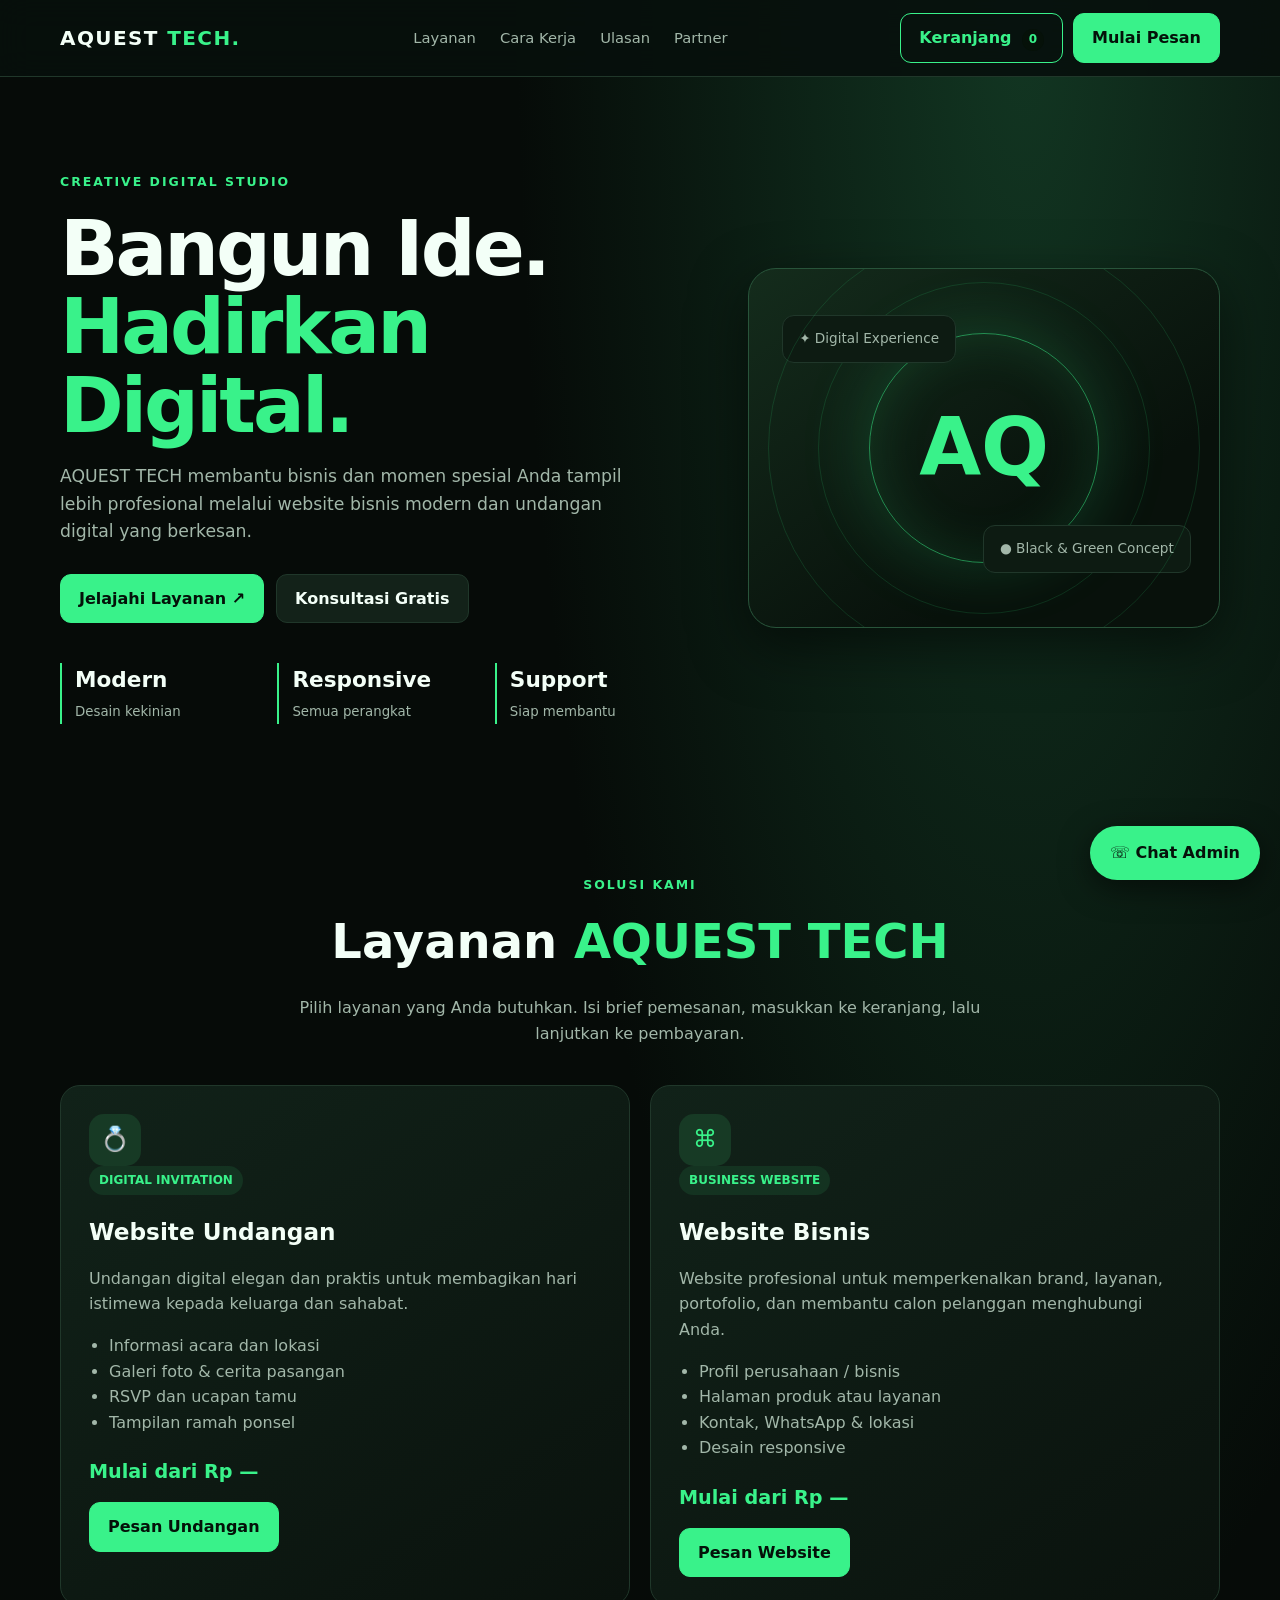
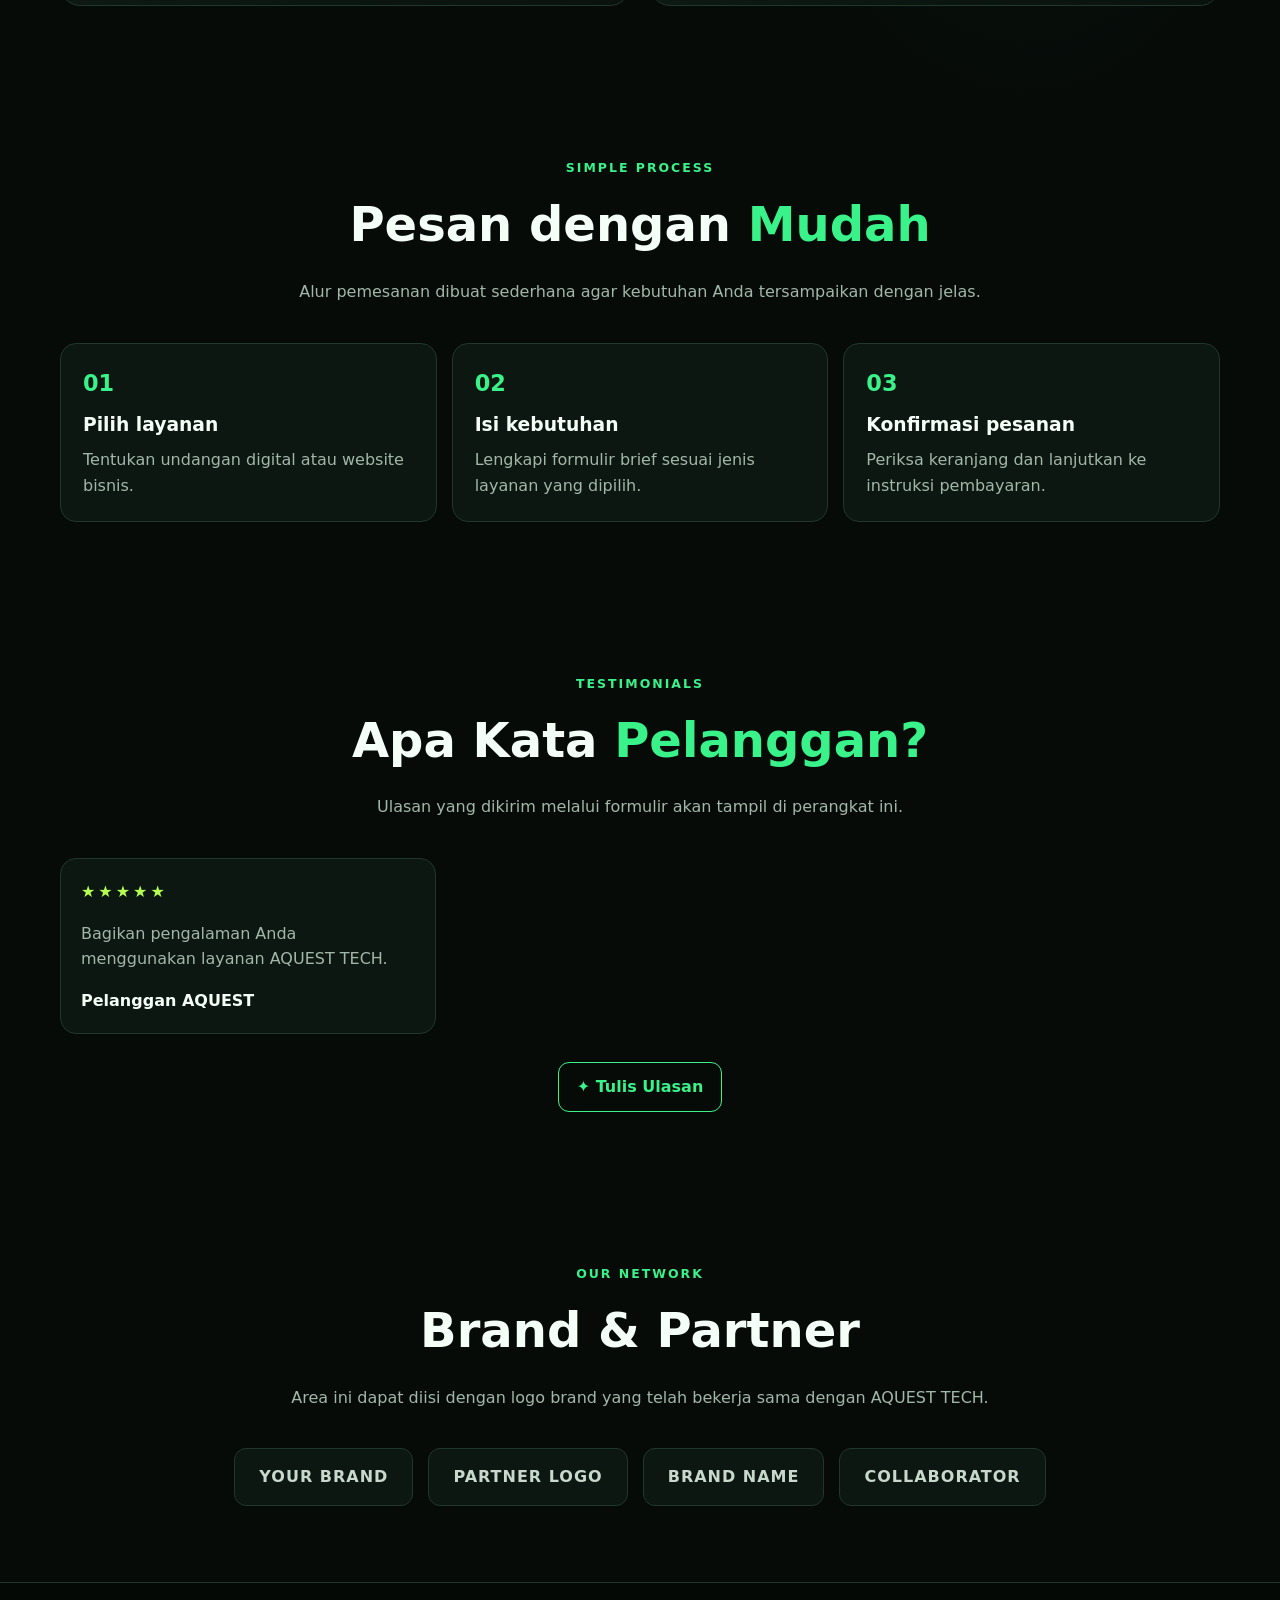
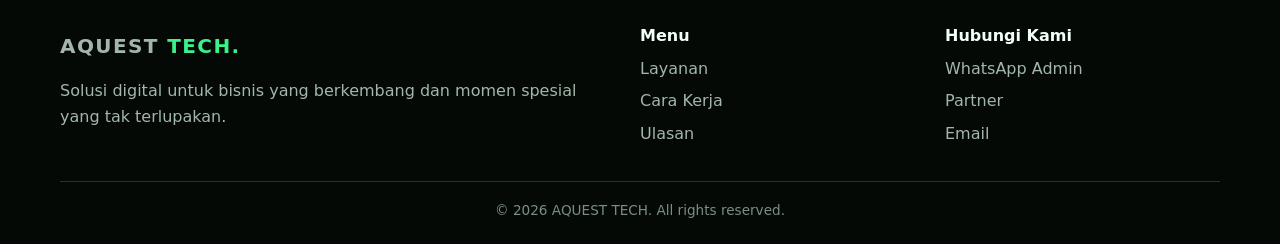
<file: index.html>
<!DOCTYPE html>
<html lang="id">
<head>
<meta charset="UTF-8">
<meta name="viewport" content="width=device-width, initial-scale=1.0">
<meta name="theme-color" content="#07110d">
<meta name="description" content="AQUEST TECH — jasa pembuatan website bisnis dan undangan digital modern.">
<title>AQUEST TECH — Digital Solutions</title>
<style>
:root{--bg:#060b08;--panel:#0d1711;--panel2:#111f16;--green:#39f28a;--green2:#16b866;--text:#f3fff7;--muted:#a2b7a9;--line:#20372a;--danger:#ff7777;--shadow:0 18px 55px #0008}
*{box-sizing:border-box}html{scroll-behavior:smooth}body{margin:0;background:radial-gradient(ellipse at 80% 0%,#123622 0,transparent 35%),var(--bg);color:var(--text);font-family:Inter,system-ui,-apple-system,Segoe UI,sans-serif;line-height:1.6}button,input,select,textarea{font:inherit}button,a{cursor:pointer}a{color:inherit;text-decoration:none}.container{width:min(1160px,92%);margin:auto}.nav{position:sticky;top:0;z-index:20;background:#07100de8;backdrop-filter:blur(16px);border-bottom:1px solid var(--line)}.navin{height:76px;display:flex;align-items:center;justify-content:space-between;gap:20px}.logo{font-weight:900;letter-spacing:1.4px;font-size:1.25rem}.logo span{color:var(--green)}.navlinks{display:flex;gap:24px;color:var(--muted);font-size:.92rem}.navlinks a:hover{color:var(--green)}.navactions{display:flex;gap:10px;align-items:center}.btn{border:1px solid var(--green);background:var(--green);color:#041109;padding:11px 18px;border-radius:11px;font-weight:800;transition:.2s}.btn:hover{transform:translateY(-2px);box-shadow:0 8px 25px #39f28a33}.btn.outline{background:transparent;color:var(--green)}.btn.dark{background:#132219;color:var(--text);border-color:var(--line)}.cartbtn{position:relative}.count{display:inline-grid;place-items:center;background:#061109;color:var(--green);border-radius:50%;width:22px;height:22px;font-size:.75rem;margin-left:5px}
.hero{padding:95px 0 75px;display:grid;grid-template-columns:1.15fr .85fr;gap:50px;align-items:center}.eyebrow{color:var(--green);font-weight:800;letter-spacing:2px;text-transform:uppercase;font-size:.78rem}.hero h1{font-size:clamp(2.8rem,6vw,5.5rem);line-height:1.02;letter-spacing:-3px;margin:18px 0}.hero h1 span{color:var(--green)}.hero p{color:var(--muted);max-width:590px;font-size:1.08rem}.heroBtns{display:flex;gap:12px;flex-wrap:wrap;margin-top:28px}.heroArt{min-height:360px;border:1px solid #28543a;border-radius:28px;background:linear-gradient(145deg,#142c1c,#08110b 70%);display:grid;place-items:center;position:relative;overflow:hidden;box-shadow:var(--shadow)}.orb{width:230px;height:230px;border-radius:50%;border:1px solid #39f28a88;box-shadow:0 0 70px #39f28a33,inset 0 0 55px #39f28a22;display:grid;place-items:center;color:var(--green);font-size:5rem;font-weight:900}.heroArt:before,.heroArt:after{content:"";position:absolute;border:1px solid #39f28a22;border-radius:50%;width:330px;height:330px}.heroArt:after{width:430px;height:430px}.float{position:absolute;background:#0d1b12;border:1px solid var(--line);padding:12px 16px;border-radius:12px;color:var(--muted);font-size:.85rem}.f1{top:13%;left:7%}.f2{right:6%;bottom:15%}.stats{display:grid;grid-template-columns:repeat(3,1fr);gap:14px;margin-top:40px}.stat{border-left:2px solid var(--green);padding-left:13px}.stat b{display:block;font-size:1.35rem}.stat small{color:var(--muted)}
section{padding:76px 0}.sectionhead{text-align:center;max-width:700px;margin:0 auto 38px}.sectionhead h2{font-size:clamp(2rem,4vw,3rem);margin:8px 0}.sectionhead p{color:var(--muted)}.cards{display:grid;grid-template-columns:repeat(2,1fr);gap:20px}.service{background:linear-gradient(145deg,#112219,#0a120d);border:1px solid var(--line);border-radius:20px;padding:28px;transition:.25s}.service:hover{border-color:#39f28a88;transform:translateY(-4px)}.serviceIcon{width:52px;height:52px;border-radius:15px;background:#173a25;color:var(--green);display:grid;place-items:center;font-size:1.5rem}.service h3{font-size:1.45rem;margin:18px 0 6px}.service p,.service li{color:var(--muted)}.service ul{padding-left:20px;margin:14px 0 22px}.price{font-size:1.2rem;font-weight:900;color:var(--green);margin:14px 0}.tag{display:inline-block;color:var(--green);background:#143321;padding:5px 10px;border-radius:30px;font-size:.75rem;font-weight:800}
.steps{display:grid;grid-template-columns:repeat(3,1fr);gap:15px}.step{background:var(--panel);border:1px solid var(--line);padding:22px;border-radius:16px}.step b{color:var(--green);font-size:1.4rem}.step h3{margin:8px 0}.step p{color:var(--muted);margin:0}.brands{display:flex;justify-content:center;gap:15px;flex-wrap:wrap}.brand{border:1px solid var(--line);background:var(--panel);padding:15px 24px;border-radius:12px;color:#c8d8cd;font-weight:800;letter-spacing:1px}.reviews{display:grid;grid-template-columns:repeat(3,1fr);gap:16px}.review{background:var(--panel);border:1px solid var(--line);border-radius:16px;padding:20px}.stars{color:#b6ff52;letter-spacing:3px}.review p{color:var(--muted)}.review strong{display:block;margin-top:12px}
footer{border-top:1px solid var(--line);background:#050906;padding:40px 0 22px}.footgrid{display:grid;grid-template-columns:2fr 1fr 1fr;gap:30px}.footgrid p,.footgrid a{color:var(--muted)}.footgrid a{display:block;margin:7px 0}.copyright{border-top:1px solid var(--line);margin-top:28px;padding-top:18px;color:#789080;font-size:.85rem;text-align:center}
.modal{position:fixed;inset:0;background:#000b;z-index:50;display:none;align-items:center;justify-content:center;padding:16px}.modal.show{display:flex}.dialog{width:min(720px,100%);max-height:92vh;overflow:auto;background:#0b160f;border:1px solid #28543a;border-radius:20px;padding:24px;box-shadow:var(--shadow)}.dialoghead{display:flex;justify-content:space-between;gap:15px;align-items:center;margin-bottom:16px}.dialog h2{margin:0}.close{border:0;background:#1a2a20;color:white;border-radius:9px;padding:7px 12px}.formgrid{display:grid;grid-template-columns:1fr 1fr;gap:13px}.field{display:flex;flex-direction:column;gap:6px}.field.full{grid-column:1/-1}.field label{font-size:.88rem;color:#c5d7ca}.field input,.field select,.field textarea{width:100%;background:#07100b;color:white;border:1px solid #294333;border-radius:10px;padding:11px;outline:none}.field input:focus,.field textarea:focus,.field select:focus{border-color:var(--green)}.field textarea{min-height:90px;resize:vertical}.formnote{font-size:.83rem;color:var(--muted)}.formactions{display:flex;justify-content:flex-end;gap:10px;margin-top:18px;flex-wrap:wrap}
.cartitem{display:flex;justify-content:space-between;gap:12px;padding:14px 0;border-bottom:1px solid var(--line)}.cartitem small{color:var(--muted);display:block}.remove{border:1px solid #633;color:#ff9a9a;background:transparent;border-radius:8px;padding:6px 10px}.total{display:flex;justify-content:space-between;font-weight:900;font-size:1.15rem;padding:18px 0}.paybox{background:#07100b;border:1px dashed #3b8054;border-radius:15px;padding:18px;text-align:center;margin-top:15px}.qrplaceholder{width:min(290px,100%);margin:14px auto;background:#ffffff;color:#102018;border-radius:14px;padding:8px;box-shadow:0 10px 30px #0006;overflow:hidden}.qrplaceholder img{display:block;width:100%;height:auto;border-radius:9px}.timer{font-size:1.7rem;font-weight:900;color:var(--green);font-variant-numeric:tabular-nums}.muted{color:var(--muted)}
.chatToggle{position:fixed;right:20px;bottom:20px;z-index:30;border:0;border-radius:50px;padding:14px 20px;background:var(--green);color:#06110a;font-weight:900;box-shadow:0 8px 30px #0008}.chatbox{position:fixed;right:20px;bottom:85px;width:min(350px,calc(100% - 40px));height:420px;background:#0b160f;border:1px solid #2a5439;border-radius:18px;z-index:30;display:none;overflow:hidden;box-shadow:var(--shadow)}.chatbox.show{display:flex;flex-direction:column}.chathead{background:#12301d;padding:14px;font-weight:800;display:flex;justify-content:space-between}.chatmessages{flex:1;padding:14px;overflow:auto;display:flex;flex-direction:column;gap:10px}.bubble{max-width:85%;padding:10px 12px;border-radius:12px;background:#1a2c20;color:#dcebe0;font-size:.9rem}.bubble.user{align-self:flex-end;background:#1d7545;color:white}.chatinput{display:flex;padding:10px;gap:7px;border-top:1px solid var(--line)}.chatinput input{min-width:0;flex:1;background:#07100b;border:1px solid var(--line);border-radius:9px;padding:9px;color:white}.chatinput button{border:0;background:var(--green);border-radius:9px;padding:0 13px;font-weight:900}
.toast{position:fixed;left:50%;bottom:25px;transform:translate(-50%,20px);opacity:0;pointer-events:none;background:#163923;border:1px solid #39f28a;color:white;padding:12px 18px;border-radius:10px;z-index:80;transition:.25s}.toast.show{opacity:1;transform:translate(-50%,0)}
@media(max-width:800px){.navlinks{display:none}.hero{grid-template-columns:1fr;padding-top:65px}.heroArt{min-height:290px}.cards{grid-template-columns:1fr}.steps{grid-template-columns:1fr}.reviews{grid-template-columns:1fr}.footgrid{grid-template-columns:1fr 1fr}.footgrid>div:first-child{grid-column:1/-1}}
@media(max-width:520px){.navin{height:66px}.logo{font-size:1.05rem}.navactions .btn{padding:9px 11px;font-size:.85rem}.hero h1{letter-spacing:-1.8px}.stats{gap:8px}.stat b{font-size:1.1rem}.stat small{font-size:.72rem}section{padding:58px 0}.service{padding:22px}.formgrid{grid-template-columns:1fr}.field.full{grid-column:auto}.dialog{padding:18px}.footgrid{grid-template-columns:1fr}.footgrid>div:first-child{grid-column:auto}}
</style>
</head>
<body>
<header class="nav"><div class="container navin">
<a class="logo" href="#">AQUEST <span>TECH.</span></a>
<nav class="navlinks"><a href="#layanan">Layanan</a><a href="#proses">Cara Kerja</a><a href="#ulasan">Ulasan</a><a href="#partner">Partner</a></nav>
<div class="navactions"><button class="btn outline cartbtn" onclick="openCart()">Keranjang <span class="count" id="cartCount">0</span></button><a class="btn" href="#layanan">Mulai Pesan</a></div>
</div></header>
<main>
<div class="container hero">
<div><div class="eyebrow">Creative digital studio</div><h1>Bangun Ide.<br><span>Hadirkan Digital.</span></h1><p>AQUEST TECH membantu bisnis dan momen spesial Anda tampil lebih profesional melalui website bisnis modern dan undangan digital yang berkesan.</p>
<div class="heroBtns"><a class="btn" href="#layanan">Jelajahi Layanan ↗</a><button class="btn dark" onclick="openChat()">Konsultasi Gratis</button></div>
<div class="stats"><div class="stat"><b>Modern</b><small>Desain kekinian</small></div><div class="stat"><b>Responsive</b><small>Semua perangkat</small></div><div class="stat"><b>Support</b><small>Siap membantu</small></div></div></div>
<div class="heroArt"><div class="orb">AQ</div><div class="float f1">✦ Digital Experience</div><div class="float f2">● Black & Green Concept</div></div>
</div>
<section id="layanan"><div class="container"><div class="sectionhead"><div class="eyebrow">Solusi kami</div><h2>Layanan <span style="color:var(--green)">AQUEST TECH</span></h2><p>Pilih layanan yang Anda butuhkan. Isi brief pemesanan, masukkan ke keranjang, lalu lanjutkan ke pembayaran.</p></div>
<div class="cards">
<article class="service"><div class="serviceIcon">💍</div><span class="tag">DIGITAL INVITATION</span><h3>Website Undangan</h3><p>Undangan digital elegan dan praktis untuk membagikan hari istimewa kepada keluarga dan sahabat.</p><ul><li>Informasi acara dan lokasi</li><li>Galeri foto & cerita pasangan</li><li>RSVP dan ucapan tamu</li><li>Tampilan ramah ponsel</li></ul><div class="price">Mulai dari Rp —</div><button class="btn" onclick="openOrder('undangan')">Pesan Undangan</button></article>
<article class="service"><div class="serviceIcon">⌘</div><span class="tag">BUSINESS WEBSITE</span><h3>Website Bisnis</h3><p>Website profesional untuk memperkenalkan brand, layanan, portofolio, dan membantu calon pelanggan menghubungi Anda.</p><ul><li>Profil perusahaan / bisnis</li><li>Halaman produk atau layanan</li><li>Kontak, WhatsApp & lokasi</li><li>Desain responsive</li></ul><div class="price">Mulai dari Rp —</div><button class="btn" onclick="openOrder('website')">Pesan Website</button></article>
</div></div></section>
<section id="proses"><div class="container"><div class="sectionhead"><div class="eyebrow">Simple process</div><h2>Pesan dengan <span style="color:var(--green)">Mudah</span></h2><p>Alur pemesanan dibuat sederhana agar kebutuhan Anda tersampaikan dengan jelas.</p></div><div class="steps"><div class="step"><b>01</b><h3>Pilih layanan</h3><p>Tentukan undangan digital atau website bisnis.</p></div><div class="step"><b>02</b><h3>Isi kebutuhan</h3><p>Lengkapi formulir brief sesuai jenis layanan yang dipilih.</p></div><div class="step"><b>03</b><h3>Konfirmasi pesanan</h3><p>Periksa keranjang dan lanjutkan ke instruksi pembayaran.</p></div></div></div></section>
<section id="ulasan"><div class="container"><div class="sectionhead"><div class="eyebrow">Testimonials</div><h2>Apa Kata <span style="color:var(--green)">Pelanggan?</span></h2><p>Ulasan yang dikirim melalui formulir akan tampil di perangkat ini.</p></div><div class="reviews" id="reviewList"><div class="review"><div class="stars">★★★★★</div><p>Bagikan pengalaman Anda menggunakan layanan AQUEST TECH.</p><strong>Pelanggan AQUEST</strong></div></div><div style="text-align:center;margin-top:28px"><button class="btn outline" onclick="openReview()">✦ Tulis Ulasan</button></div></div></section>
<section id="partner"><div class="container"><div class="sectionhead"><div class="eyebrow">Our network</div><h2>Brand & Partner</h2><p>Area ini dapat diisi dengan logo brand yang telah bekerja sama dengan AQUEST TECH.</p></div><div class="brands"><div class="brand">YOUR BRAND</div><div class="brand">PARTNER LOGO</div><div class="brand">BRAND NAME</div><div class="brand">COLLABORATOR</div></div></div></section>
</main>
<footer><div class="container"><div class="footgrid"><div><a class="logo" href="#">AQUEST <span>TECH.</span></a><p>Solusi digital untuk bisnis yang berkembang dan momen spesial yang tak terlupakan.</p></div><div><b>Menu</b><a href="#layanan">Layanan</a><a href="#proses">Cara Kerja</a><a href="#ulasan">Ulasan</a></div><div><b>Hubungi Kami</b><a href="https://wa.me/6281779993104" target="_blank" rel="noopener">WhatsApp Admin</a><a href="#partner">Partner</a><a href="mailto:hello@aquesttech.com">Email</a></div></div><div class="copyright">© <span id="year"></span> AQUEST TECH. All rights reserved.</div></div></footer>

<div class="modal" id="orderModal"><div class="dialog"><div class="dialoghead"><h2 id="orderTitle">Form Pemesanan</h2><button class="close" onclick="closeModal('orderModal')">✕</button></div><form id="orderForm"><div class="formgrid" id="orderFields"></div><p class="formnote">Harga belum ditampilkan karena perlu disesuaikan dengan paket resmi AQUEST TECH. Admin dapat mengonfirmasi biaya setelah brief diterima.</p><div class="formactions"><button type="button" class="btn dark" onclick="closeModal('orderModal')">Batal</button><button class="btn" type="submit">Tambahkan ke Keranjang</button></div></form></div></div>

<div class="modal" id="cartModal"><div class="dialog"><div class="dialoghead"><h2>Keranjang Belanja</h2><button class="close" onclick="closeModal('cartModal')">✕</button></div><div id="cartItems"></div><div class="total"><span>Total sementara</span><span id="cartTotal">Menunggu penawaran</span></div><p class="formnote">Total final akan dikonfirmasi admin berdasarkan kebutuhan dan paket yang dipilih.</p><div class="formactions"><button class="btn dark" onclick="closeModal('cartModal')">Lanjut Belanja</button><button class="btn" onclick="showPayment()">Lanjut Pembayaran</button></div><div id="paymentArea"></div></div></div>

<div class="modal" id="reviewModal"><div class="dialog"><div class="dialoghead"><h2>Kirim Ulasan</h2><button class="close" onclick="closeModal('reviewModal')">✕</button></div><form id="reviewForm"><div class="formgrid"><div class="field"><label>Nama</label><input name="name" required maxlength="45" placeholder="Nama Anda"></div><div class="field"><label>Rating</label><select name="rating" required><option value="5">★★★★★ — Sangat puas</option><option value="4">★★★★ — Puas</option><option value="3">★★★ — Cukup</option><option value="2">★★ — Kurang</option><option value="1">★ — Tidak puas</option></select></div><div class="field full"><label>Ulasan</label><textarea name="message" required maxlength="400" placeholder="Ceritakan pengalaman Anda..."></textarea></div></div><div class="formactions"><button class="btn" type="submit">Kirim Ulasan</button></div></form></div></div>

<div class="chatbox" id="chatbox"><div class="chathead">AQUEST TECH — Live Chat <button class="close" onclick="openChat()">✕</button></div><div class="chatmessages" id="chatMessages"><div class="bubble">Halo! Selamat datang di AQUEST TECH. Ada yang bisa kami bantu? Silakan tulis pesan Anda.</div></div><form class="chatinput" id="chatForm"><input id="chatText" placeholder="Tulis pesan..." required><button>Kirim</button></form><div style="padding:0 12px 10px;font-size:.72rem;color:#91a997">Demo chat pada halaman ini. Untuk dibalas admin secara langsung, hubungkan ke WhatsApp atau layanan live-chat.</div></div>
<button class="chatToggle" onclick="openChat()">☏ Chat Admin</button><div class="toast" id="toast"></div>
<script>
const cart=[];
let orderType='';
const $=id=>document.getElementById(id);
function showToast(msg){const t=$('toast');t.textContent=msg;t.classList.add('show');setTimeout(()=>t.classList.remove('show'),2600)}
function openModal(id){$(id).classList.add('show')}function closeModal(id){$(id).classList.remove('show')}
function field(label,name,placeholder='',type='text',required=true,full=false){return `<div class="field ${full?'full':''}"><label>${label}</label><input name="${name}" type="${type}" placeholder="${placeholder}" ${required?'required':''}></div>`}
function area(label,name,placeholder,required=true){return `<div class="field full"><label>${label}</label><textarea name="${name}" placeholder="${placeholder}" ${required?'required':''}></textarea></div>`}
function selectField(label,name,opts){return `<div class="field"><label>${label}</label><select name="${name}" required>${opts.map(x=>`<option>${x}</option>`).join('')}</select></div>`}
function openOrder(type){orderType=type;const f=$('orderFields');$('orderTitle').textContent=type==='undangan'?'Brief Website Undangan':'Brief Website Bisnis';
if(type==='undangan'){f.innerHTML=field('Nama mempelai pria','pria','Nama lengkap')+field('Nama mempelai wanita','wanita','Nama lengkap')+field('Tanggal acara','tanggal','', 'date')+field('Waktu acara','waktu','', 'text')+field('Lokasi / alamat acara','lokasi','Alamat lengkap','text',true,true)+field('Link Google Maps','maps','https://maps.google.com','url',false,true)+field('Nomor WhatsApp','wa','08xxxxxxxxxx','tel')+selectField('Konsep desain','tema',['Minimalis elegan','Modern black green','Floral','Luxury','Diskusikan dengan admin'])+area('Detail tambahan','detail','Contoh: akad, resepsi, love story, galeri foto, RSVP...');}
else{f.innerHTML=field('Nama bisnis / brand','brand','Nama bisnis')+field('Nama pemesan','pemesan','Nama Anda')+selectField('Jenis website','jenis',['Company profile','Website UMKM / toko','Landing page promosi','Portfolio pribadi','Website katalog produk','Lainnya'])+field('Bidang usaha','bidang','Contoh: kuliner, fashion, jasa')+field('Nomor WhatsApp','wa','08xxxxxxxxxx','tel')+field('Email bisnis','email','email@bisnis.com','email',false)+field('Domain pilihan (jika ada)','domain','contoh: namabisnis.com','text',false)+selectField('Jumlah halaman','halaman',['1 halaman','2–5 halaman','6–10 halaman','Diskusikan dengan admin'])+area('Fitur yang dibutuhkan','fitur','Contoh: katalog, formulir, booking, pembayaran, blog...')+area('Referensi desain / catatan','detail','Tempel link referensi atau jelaskan kebutuhan...',false);}
openModal('orderModal')}
$('orderForm').addEventListener('submit',e=>{e.preventDefault();const data=Object.fromEntries(new FormData(e.target).entries());cart.push({type:orderType,title:orderType==='undangan'?'Website Undangan':'Website Bisnis',data});updateCart();closeModal('orderModal');e.target.reset();showToast('Pesanan ditambahkan ke keranjang')});
function updateCart(){$('cartCount').textContent=cart.length;$('cartItems').innerHTML=cart.length?cart.map((x,i)=>`<div class="cartitem"><div><b>${x.title}</b><small>${Object.entries(x.data).slice(0,3).map(([k,v])=>`${k}: ${v}`).join(' • ')}</small></div><button class="remove" onclick="removeItem(${i})">Hapus</button></div>`).join(''):'<p class="muted">Keranjang Anda masih kosong. Silakan pilih layanan terlebih dahulu.</p>';$('cartTotal').textContent=cart.length?'Dikonfirmasi admin':'Rp 0'}
function removeItem(i){cart.splice(i,1);updateCart()}
function openCart(){updateCart();$('paymentArea').innerHTML='';openModal('cartModal')}
function showPayment(){if(!cart.length){showToast('Keranjang masih kosong');return}$('paymentArea').innerHTML=`<div class="paybox"><b>Instruksi Pembayaran QRIS</b><p class="muted">Scan kode QRIS resmi <b>AQUEST TECH</b> di bawah ini menggunakan aplikasi e-wallet atau mobile banking Anda.</p><div class="qrplaceholder"><img src="[data-uri]" alt="QRIS Resmi AQUEST TECH - NMID ID1026523642399"></div><div style="margin-bottom:10px"><a class="btn outline" style="display:inline-block;padding:7px 14px;font-size:.82rem" href="[data-uri]" download="QRIS-AQUEST-TECH.jpg">⬇ Unduh Gambar QRIS</a></div><div class="timer" id="timer">06:00:00</div><small class="muted">Batas waktu pembayaran demo: 6 jam sejak tombol ditekan.</small><p class="formnote">Status pembayaran belum diverifikasi otomatis. Kirim bukti pembayaran kepada admin untuk konfirmasi.</p><a class="btn" style="display:inline-block;margin-top:8px" href="https://wa.me/6281779993104?text=Halo%20AQUEST%20TECH%2C%20saya%20ingin%20konfirmasi%20pembayaran." target="_blank" rel="noopener">Konfirmasi via WhatsApp</a></div>`;startTimer(21600)}
let timerInterval;function startTimer(seconds){clearInterval(timerInterval);let left=seconds;const tick=()=>{const el=$('timer');if(!el){clearInterval(timerInterval);return}const h=String(Math.floor(left/3600)).padStart(2,'0'),m=String(Math.floor(left%3600/60)).padStart(2,'0'),s=String(left%60).padStart(2,'0');el.textContent=left>0?`${h}:${m}:${s}`:'WAKTU HABIS';if(left<=0)clearInterval(timerInterval);left--};tick();timerInterval=setInterval(tick,1000)}
function openReview(){openModal('reviewModal')}
$('reviewForm').addEventListener('submit',e=>{e.preventDefault();const d=Object.fromEntries(new FormData(e.target).entries());const saved=JSON.parse(localStorage.getItem('aq_reviews')||'[]');saved.unshift(d);localStorage.setItem('aq_reviews',JSON.stringify(saved.slice(0,12)));renderReviews();closeModal('reviewModal');e.target.reset();showToast('Terima kasih atas ulasan Anda!')});
function renderReviews(){const saved=JSON.parse(localStorage.getItem('aq_reviews')||'[]');if(!saved.length)return;$('reviewList').innerHTML=saved.map(r=>`<div class="review"><div class="stars">${'★'.repeat(Number(r.rating))}${'☆'.repeat(5-Number(r.rating))}</div><p>${escapeHtml(r.message)}</p><strong>${escapeHtml(r.name)}</strong></div>`).join('')}
function escapeHtml(s){return String(s).replace(/[&<>"']/g,c=>({'&':'&amp;','<':'&lt;','>':'&gt;','"':'&quot;',"'":'&#39;'}[c]))}
function openChat(){$('chatbox').classList.toggle('show')}
$('chatForm').addEventListener('submit',e=>{e.preventDefault();const v=$('chatText').value.trim();if(!v)return;const b=document.createElement('div');b.className='bubble user';b.textContent=v;$('chatMessages').appendChild(b);$('chatText').value='';const reply=document.createElement('div');reply.className='bubble';reply.textContent='Terima kasih! Pesan Anda tercatat pada demo chat. Untuk respons langsung dari admin, silakan lanjutkan melalui WhatsApp.';$('chatMessages').appendChild(reply);$('chatMessages').scrollTop=$('chatMessages').scrollHeight});
$('year').textContent=new Date().getFullYear();renderReviews();updateCart();
document.querySelectorAll('.modal').forEach(m=>m.addEventListener('click',e=>{if(e.target===m)closeModal(m.id)}));
</script>
</body></html>
</file>
